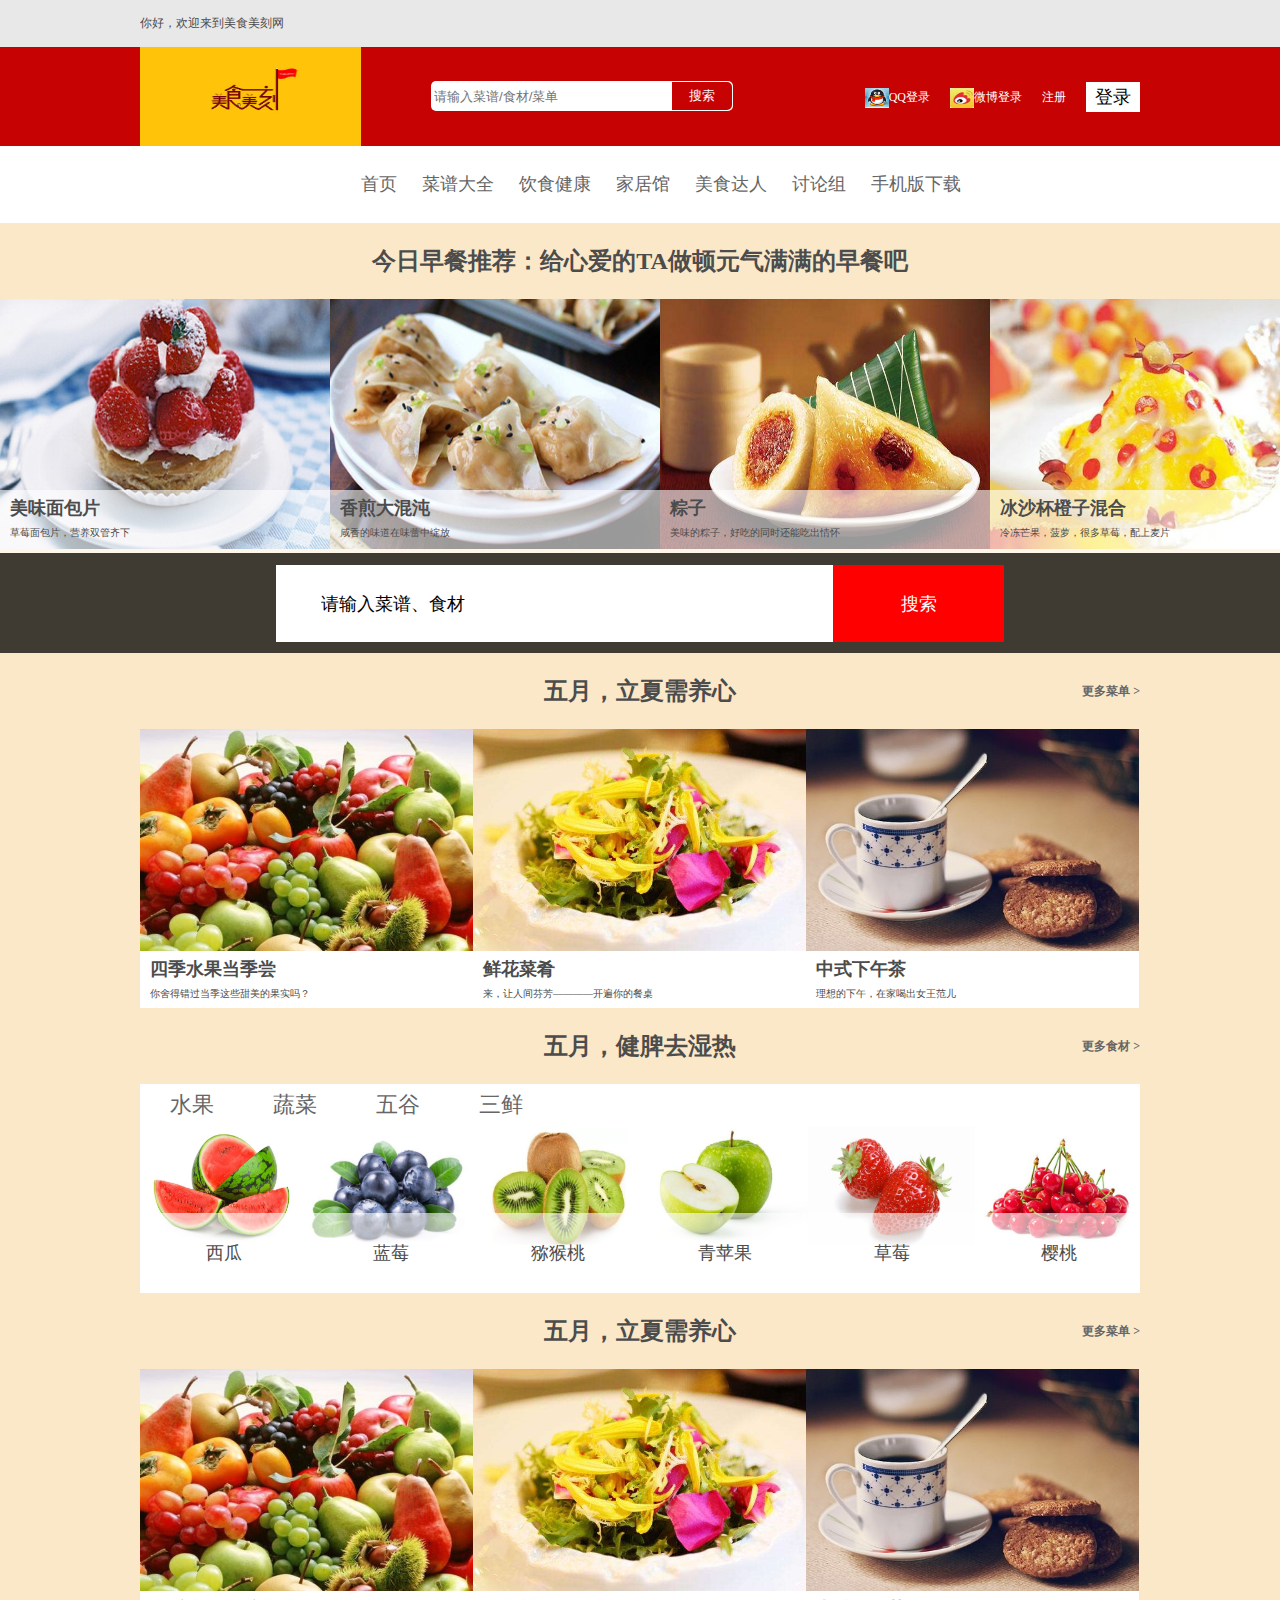
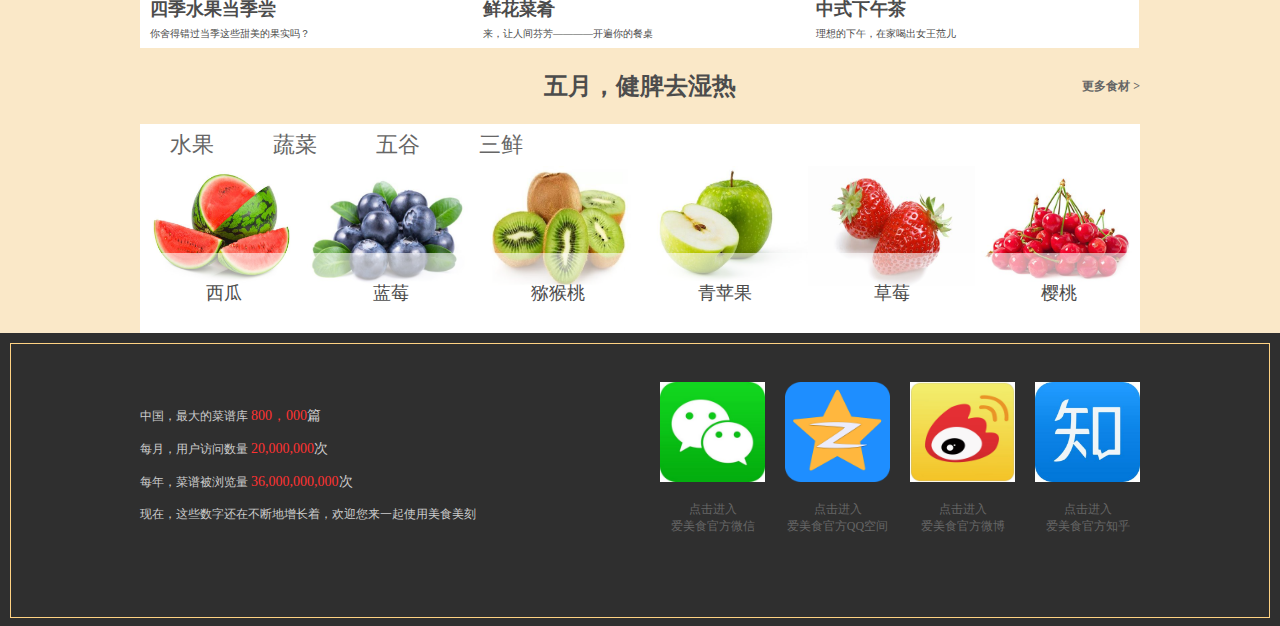
<file: meiShiMeiKe/index.html>
<!DOCTYPE html>
<html lang="en">
<head>
    <meta charset="UTF-8">
    <meta name="viewport" content="width=device-width, initial-scale=1.0">
    <title>Document</title>
    <link rel="stylesheet" href="css/common.css">
    <link rel="stylesheet" href="css/temple.css">
    <link rel="stylesheet" href="css/index.css">
</head>
<body>
    <!-- 顶部 begin -->
    <div class="top">
        <div class="center top_c">
            你好，欢迎来到美食美刻网</div>
    </div>
    <!-- 顶部 end -->
    <!-- logo begin -->
    <div class="logo">
        <div class="center l_c">
            <div class="l_left fl">
                <h1>
                    <a href="#">
                        <img src="images/logo.jpg" alt=""></a>
                </h1>
            </div>
            <div class="l_center fl">
                <input class="txt fl" type="text"
                    placeholder="请输入菜谱/食材/菜单">
                <input class="btn fl" type="button"
                    value="搜索">
            </div>
            <div class="l_right fr">
                <ul>
                    <li><img src="images/qq.jpg" alt=""><a href="#">QQ登录</a></li>
                    <li><img src="images/weibo.jpg" alt=""><a href="#">微博登录</a></li>
                    <li><a href="#">注册</a></li>
                    <li><input type="botton"
                        value="登录"></li>
                </ul>
            </div>
        </div>
    </div>
    <!-- logo end -->
    <!-- 首页导航 begin -->
    <div class="nav">
        <div class="center nav_c">
            <ul>
                <li><a href="#">首页</a></li>
                <li><a href="#">菜谱大全</a></li>
                <li><a href="#">饮食健康</a></li>
                <li><a href="#">家居馆</a></li>
                <li><a href="#">美食达人</a></li>
                <li><a href="#">讨论组</a></li>
                <li><a href="#">手机版下载</a></li>
            </ul>
        </div>
    </div>
    <!-- 首页导航 end -->
    <!-- 首页banner begin -->
    <div class="banner">
        <h2 class="h2Title">
            今日早餐推荐：给心爱的TA做顿元气满满的早餐吧
        </h2>
        <ul class="clearfix">
            <li>
                <div>
                    <a href="#">
                        <img src="images/cookie.jpg" alt="">
                    </a>
                </div>
                <div class="des">
                    <p class="p1">美味面包片</p>
                    <p class="p2">草莓面包片，营养双管齐下</p>
                </div>
            </li>
            <li>
                <div>
                    <a href="#">
                        <img src="images/hundun.jpg" alt="">
                    </a>
                </div>
                <div class="des">
                    <p class="p1">香煎大混沌</p>
                    <p class="p2">咸香的味道在味蕾中绽放</p>
                </div>
            </li>
            <li>
                <div>
                    <a href="#">
                        <img src="images/zongzi.jpg" alt="">
                    </a>
                </div>
                <div class="des">
                    <p class="p1">粽子</p>
                    <p class="p2">美味的粽子，好吃的同时还能吃出情怀</p>
                </div>
            </li>
            <li>
                <div>
                    <a href="#">
                        <img src="images/bingsha.jpg" alt="">
                    </a>
                </div>
                <div class="des">
                    <p class="p1">冰沙杯橙子混合</p>
                    <p class="p2">冷冻芒果，菠萝，很多草莓，配上麦片</p>
                </div>
            </li>
        </ul>
    </div>
    <!-- 首页banner end -->
    <!-- 首页搜索 begin -->
    <div class="search">
        <div class="s_center">
            <input class="txt fl" type="text" value="请输入菜谱、食材">
            <input class="btn fl" type="button" value="搜索">
        </div>
    </div>
    <!-- 首页搜索 end -->
    <!-- 首页菜单 begin -->
    <div class="menu center">
        <h2 class="h2Title">五月，立夏需养心<a class="more" href="#">
            更多菜单&nbsp;>
        </a></h2>
        <ul class="img clearfix">
            <li>
                <div>
                    <a href="#">
                        <img src="images/fruit.jpg" alt="">
                    </a>
                </div>
                <div class="word">
                    <p class="p1">四季水果当季尝</p>
                    <p class="p2">你舍得错过当季这些甜美的果实吗？</p>
                </div>
            </li>
            <li>
                <div>
                    <a href="#">
                        <img src="images/flower.jpg" alt="">
                    </a>
                </div>
                <div class="word">
                    <p class="p1">鲜花菜肴</p>
                    <p class="p2">来，让人间芬芳————开遍你的餐桌</p>
                </div>
            </li>
            <li>
                <div>
                    <a href="#">
                        <img src="images/tea.jpg" alt="">
                    </a>
                </div>
                <div class="word">
                    <p class="p1">中式下午茶</p>
                    <p class="p2">理想的下午，在家喝出女王范儿</p>
                </div>
            </li>
        </ul>
    </div>
    <!-- 首页菜单 end -->
    <!-- 首页食材 begin -->
    <div class="food center">
        <h2 class="h2Title">五月，健脾去湿热<a class="more" href="#">
            更多食材&nbsp;>
        </h2>
            <ul class="f_nav clearfix">
                <li><a href="#">水果</a></li>
                <li><a href="#">蔬菜</a></li>
                <li><a href="#">五谷</a></li>
                <li><a href="#">三鲜</a></li>
            </ul>
            <ul class="f_img clearfix">
                <li>
                    <a href="#">
                        <img src="images/xigua.jpg" alt="">
                    </a>
                    <span>西瓜</span>
                </li>
                <li>
                    <a href="#">
                        <img src="images/lanmei.jpg" alt="">
                    </a>
                    <span>蓝莓</span>
                </li>
                <li>
                    <a href="#">
                        <img src="images/mihoutao.jpg" alt="">
                    </a>
                    <span>猕猴桃</span>
                </li>
                <li>
                    <a href="#">
                        <img src="images/qingpingguo.jpg" alt="">
                    </a>
                    <span>青苹果</span>
                </li>
                <li>
                    <a href="#">
                        <img src="images/caomei.jpg" alt="">
                    </a>
                    <span>草莓</span>
                </li>
                <li>
                    <a href="#">
                        <img src="images/yingtao.jpg" alt="">
                    </a>
                    <span>樱桃</span>
                </li>
            </ul>
    </div>
    <!-- 首页食材 end -->
    <!-- 首页菜单 begin -->
    <div class="menu center">
        <h2 class="h2Title">五月，立夏需养心<a class="more" href="#">
            更多菜单&nbsp;>
        </a></h2>
        <ul class="img clearfix">
            <li>
                <div>
                    <a href="#">
                        <img src="images/fruit.jpg" alt="">
                    </a>
                </div>
                <div class="word">
                    <p class="p1">四季水果当季尝</p>
                    <p class="p2">你舍得错过当季这些甜美的果实吗？</p>
                </div>
            </li>
            <li>
                <div>
                    <a href="#">
                        <img src="images/flower.jpg" alt="">
                    </a>
                </div>
                <div class="word">
                    <p class="p1">鲜花菜肴</p>
                    <p class="p2">来，让人间芬芳————开遍你的餐桌</p>
                </div>
            </li>
            <li>
                <div>
                    <a href="#">
                        <img src="images/tea.jpg" alt="">
                    </a>
                </div>
                <div class="word">
                    <p class="p1">中式下午茶</p>
                    <p class="p2">理想的下午，在家喝出女王范儿</p>
                </div>
            </li>
        </ul>
    </div>
    <!-- 首页菜单 end -->
    <!-- 首页食材 begin -->
    <div class="food center">
        <h2 class="h2Title">五月，健脾去湿热<a class="more" href="#">
            更多食材&nbsp;>
        </h2>
            <ul class="f_nav clearfix">
                <li><a href="#">水果</a></li>
                <li><a href="#">蔬菜</a></li>
                <li><a href="#">五谷</a></li>
                <li><a href="#">三鲜</a></li>
            </ul>
            <ul class="f_img clearfix">
                <li>
                    <a href="#">
                        <img src="images/xigua.jpg" alt="">
                    </a>
                    <span>西瓜</span>
                </li>
                <li>
                    <a href="#">
                        <img src="images/lanmei.jpg" alt="">
                    </a>
                    <span>蓝莓</span>
                </li>
                <li>
                    <a href="#">
                        <img src="images/mihoutao.jpg" alt="">
                    </a>
                    <span>猕猴桃</span>
                </li>
                <li>
                    <a href="#">
                        <img src="images/qingpingguo.jpg" alt="">
                    </a>
                    <span>青苹果</span>
                </li>
                <li>
                    <a href="#">
                        <img src="images/caomei.jpg" alt="">
                    </a>
                    <span>草莓</span>
                </li>
                <li>
                    <a href="#">
                        <img src="images/yingtao.jpg" alt="">
                    </a>
                    <span>樱桃</span>
                </li>
            </ul>
    </div>
    <!-- 首页食材 end -->
    <!-- 尾部 begin -->
    <div class="foot">
        <div class="f_border">
            <div class="center">
                <div class="f_left fl">
                    <ul>
                        <li>中国，最大的菜谱库
                            <span class="fz14"><span class="cRed">800，000</span>篇</span>
                        </li>
                        <li>每月，用户访问数量
                            <span class="fz14"><span class="cRed">20,000,000</span>次</span>
                        </li>
                        <li>每年，菜谱被浏览量
                            <span class="fz14"><span class="cRed">36,000,000,000</span>次</span>
                        </li>
                        <li>
                            现在，这些数字还在不断地增长着，欢迎您来一起使用美食美刻
                        </li>
                    </ul>
                </div>
                <div class="f_right fr">
                    <ul>
                        <li>
                            <a href="#">
                                <img src="images/weixin.jpg" alt="">
                                <br><br><span>点击进入<br>爱美食官方微信</span>
                            </a>
                        </li>
                        <li>
                            <a href="#">
                                <img src="images/qqzone.jpg" alt="">
                                <br><br><span>点击进入<br>爱美食官方QQ空间</span>
                            </a>
                        </li>
                        <li>
                            <a href="#">
                                <img src="images/weibo.jpg" alt="">
                                <br><br><span>点击进入<br>爱美食官方微博</span>
                            </a>
                        </li>
                        <li>
                            <a href="#">
                                <img src="images/zhihu.jpg" alt="">
                                <br><br><span>点击进入<br>爱美食官方知乎</span>
                            </a>
                        </li>
                    </ul>
                </div>
            </div>
        </div>
    </div>
    <!-- 尾部 end -->
</body>
</html>
</file>
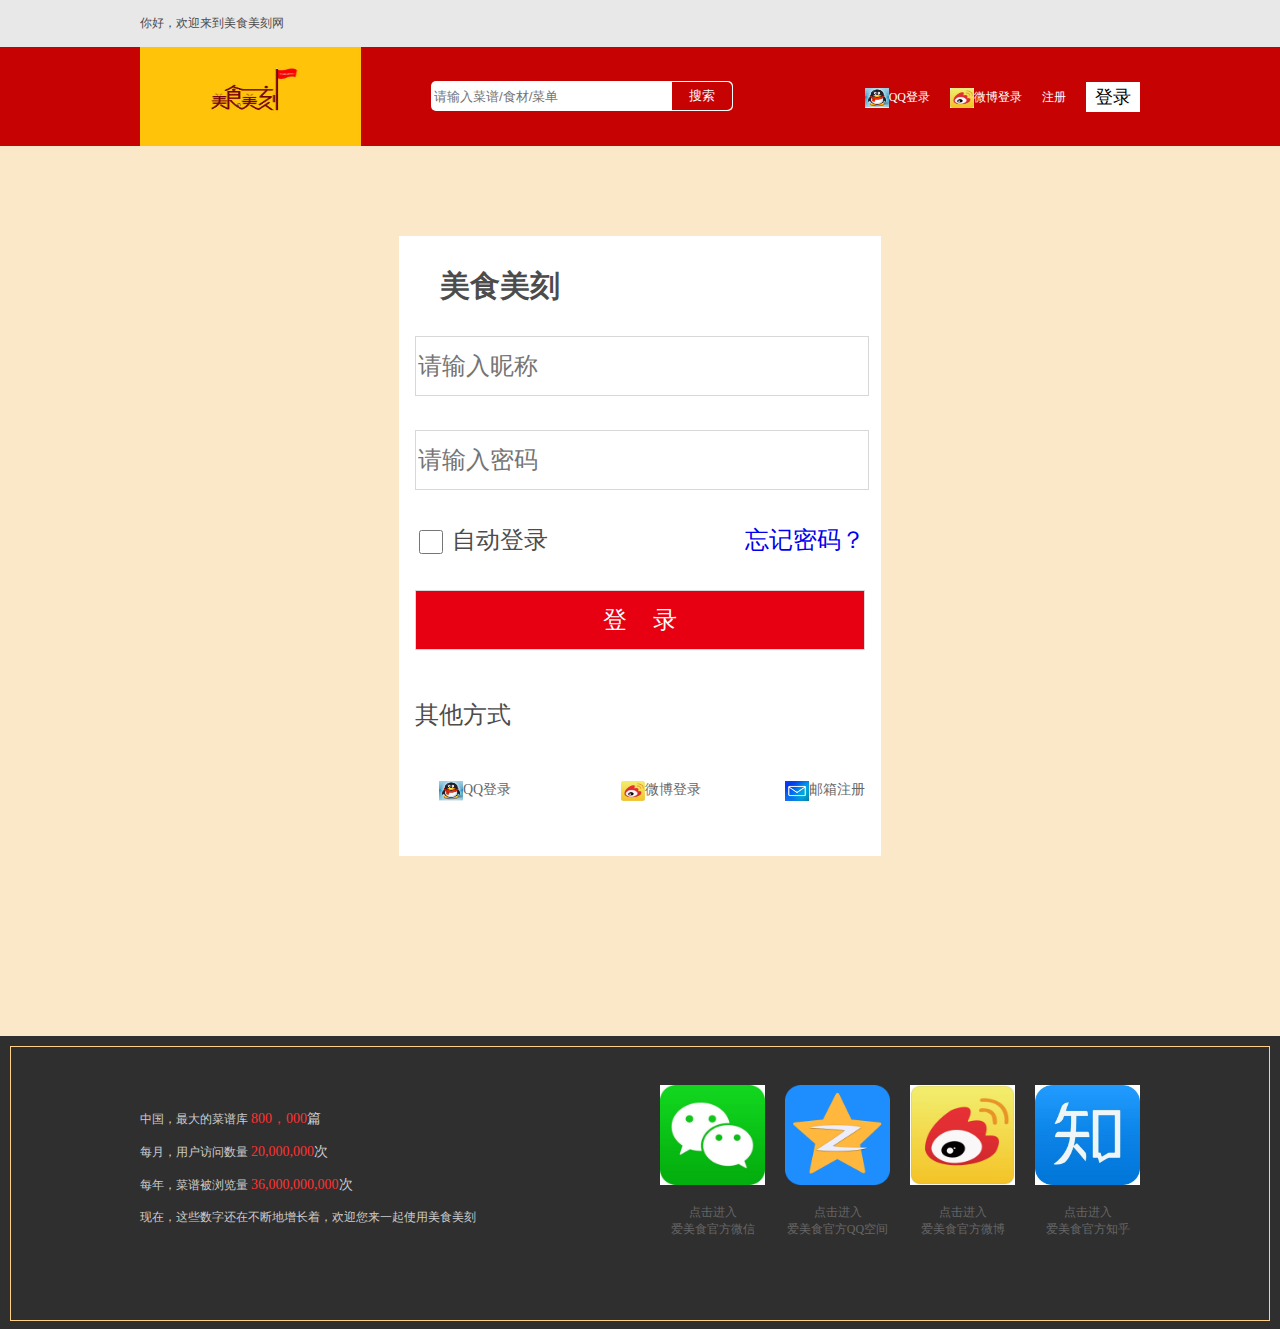
<file: meiShiMeiKe/login.html>
<!DOCTYPE html>
<html lang="en">
<head>
    <meta charset="UTF-8">
    <meta name="viewport" content="width=device-width, initial-scale=1.0">
    <title>Document</title>
    <link rel="stylesheet" href="css/common.css">
    <link rel="stylesheet" href="css/temple.css">
    <link rel="stylesheet" href="css/login.css">
</head>
<body>
    <!-- 顶部 begin -->
    <div class="top">
        <div class="center top_c">
            你好，欢迎来到美食美刻网</div>
    </div>
    <!-- 顶部 end -->
    <!-- logo begin -->
    <div class="logo">
        <div class="center l_c">
            <div class="l_left fl">
                    <a href="#">
                        <img src="images/logo.jpg" alt=""></a>
            </div>
            <div class="l_center fl">
                <input class="txt fl" type="text"
                    placeholder="请输入菜谱/食材/菜单">
                <input class="btn fl" type="button"
                    value="搜索">
            </div>
            <div class="l_right fr">
                <ul>
                    <li><img src="images/qq.jpg" alt=""><a href="#">QQ登录</a></li>
                    <li><img src="images/weibo.jpg" alt=""><a href="#">微博登录</a></li>
                    <li><a href="#">注册</a></li>
                    <li><input type="botton"
                        value="登录"></li>
                </ul>
            </div>
        </div>
    </div>
    <!-- logo end -->
    <!-- 内容 begin -->
    <div class="center main">
        <div class="m_right">
            <h2>美食美刻</h2>
            <div>
                <input class="txt" type="text"
                placeholder="请输入昵称">
                <input class="btn" type="password"
                placeholder="请输入密码">
            </div>
            <div class="remember">
                <span class="fl"><input type="checkbox">
                自动登录</span>
                <a class="fr" href="#">忘记密码？</a>
            </div>
            <div>
                <input type="button" class="loginBtn"
                value="登&nbsp;&nbsp;&nbsp;&nbsp;录">
            </div>
            <p>
                其他方式
            </p>
            <ul>
                <li class="fl"><img src="images/qq.jpg" alt=""><a href="#">QQ登录</a></li>
                <li class="fl weibo"><img src="images/weibo.jpg" alt=""><a href="#">微博登录</a></li>
                <li class="fr"><img src="images/email.jpg" alt=""><a href="#">邮箱注册</a></li>
            </ul>
        </div>
    </div>
    <!-- 内容 end -->
    <!-- 尾部 begin -->
    <div class="foot">
        <div class="f_border">
            <div class="center">
                <div class="f_left fl">
                    <ul>
                        <li>中国，最大的菜谱库
                            <span class="fz14"><span class="cRed">800，000</span>篇</span>
                        </li>
                        <li>每月，用户访问数量
                            <span class="fz14"><span class="cRed">20,000,000</span>次</span>
                        </li>
                        <li>每年，菜谱被浏览量
                            <span class="fz14"><span class="cRed">36,000,000,000</span>次</span>
                        </li>
                        <li>
                            现在，这些数字还在不断地增长着，欢迎您来一起使用美食美刻
                        </li>
                    </ul>
                </div>
                <div class="f_right fr">
                    <ul>
                        <li>
                            <a href="#">
                                <img src="images/weixin.jpg" alt="">
                                <br><br><span>点击进入<br>爱美食官方微信</span>
                            </a>
                        </li>
                        <li>
                            <a href="#">
                                <img src="images/qqzone.jpg" alt="">
                                <br><br><span>点击进入<br>爱美食官方QQ空间</span>
                            </a>
                        </li>
                        <li>
                            <a href="#">
                                <img src="images/weibo.jpg" alt="">
                                <br><br><span>点击进入<br>爱美食官方微博</span>
                            </a>
                        </li>
                        <li>
                            <a href="#">
                                <img src="images/zhihu.jpg" alt="">
                                <br><br><span>点击进入<br>爱美食官方知乎</span>
                            </a>
                        </li>
                    </ul>
                </div>
            </div>
        </div>
    </div>
    <!-- 尾部 end -->
</body>
</html>
</file>
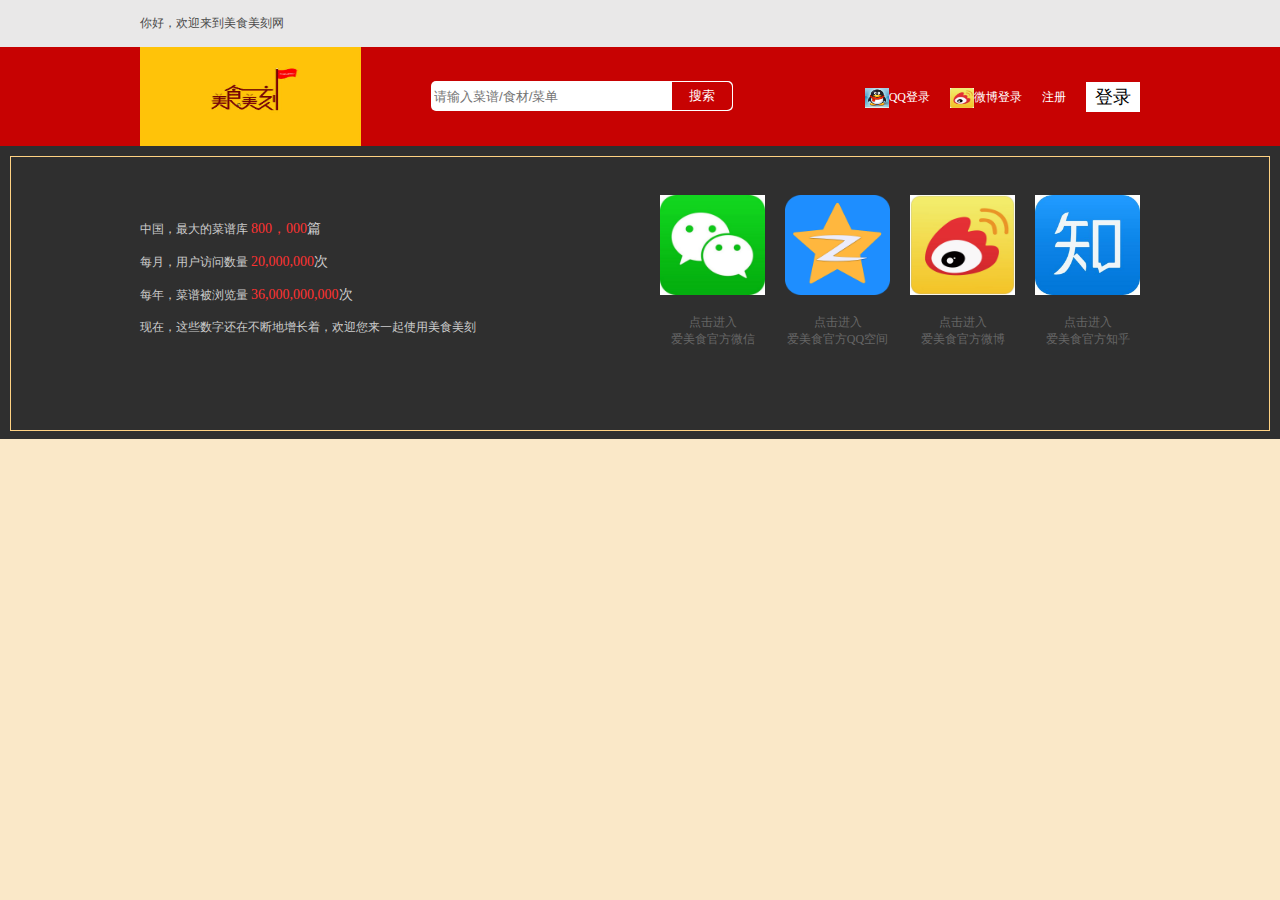
<file: meiShiMeiKe/temple.html>
<!-- 管理网站统一的头部和尾部 -->
<!DOCTYPE html>
<html lang="en">
<head>
    <meta charset="UTF-8">
    <meta name="viewport" content="width=device-width, initial-scale=1.0">
    <title>Document</title>
    <link rel="stylesheet" href="css/common.css">
    <link rel="stylesheet" href="css/temple.css">
</head>
<body>
    <!-- 顶部 begin -->
    <div class="top">
        <div class="center top_c">
            你好，欢迎来到美食美刻网</div>
    </div>
    <!-- 顶部 end -->
    <!-- logo begin -->
    <div class="logo">
        <div class="center l_c">
            <div class="l_left fl">
                <h1>
                    <a href="#">
                        <img src="images/logo.jpg" alt=""></a>
                </h1>
            </div>
            <div class="l_center fl">
                <input class="txt fl" type="text"
                    placeholder="请输入菜谱/食材/菜单">
                <input class="btn fl" type="button"
                    value="搜索">
            </div>
            <div class="l_right fr">
                <ul>
                    <li><img src="images/qq.jpg" alt=""><a href="#">QQ登录</a></li>
                    <li><img src="images/weibo.jpg" alt=""><a href="#">微博登录</a></li>
                    <li><a href="#">注册</a></li>
                    <li><input type="botton"
                        value="登录"></li>
                </ul>
            </div>
        </div>
    </div>
    <!-- logo end -->
    <!-- 内容 begin -->

    <!-- 内容 end -->
    <!-- 尾部 begin -->
    <div class="foot">
        <div class="f_border">
            <div class="center">
                <div class="f_left fl">
                    <ul>
                        <li>中国，最大的菜谱库
                            <span class="fz14"><span class="cRed">800，000</span>篇</span>
                        </li>
                        <li>每月，用户访问数量
                            <span class="fz14"><span class="cRed">20,000,000</span>次</span>
                        </li>
                        <li>每年，菜谱被浏览量
                            <span class="fz14"><span class="cRed">36,000,000,000</span>次</span>
                        </li>
                        <li>
                            现在，这些数字还在不断地增长着，欢迎您来一起使用美食美刻
                        </li>
                    </ul>
                </div>
                <div class="f_right fr">
                    <ul>
                        <li>
                            <a href="#">
                                <img src="images/weixin.jpg" alt="">
                                <br><br><span>点击进入<br>爱美食官方微信</span>
                            </a>
                        </li>
                        <li>
                            <a href="#">
                                <img src="images/qqzone.jpg" alt="">
                                <br><br><span>点击进入<br>爱美食官方QQ空间</span>
                            </a>
                        </li>
                        <li>
                            <a href="#">
                                <img src="images/weibo.jpg" alt="">
                                <br><br><span>点击进入<br>爱美食官方微博</span>
                            </a>
                        </li>
                        <li>
                            <a href="#">
                                <img src="images/zhihu.jpg" alt="">
                                <br><br><span>点击进入<br>爱美食官方知乎</span>
                            </a>
                        </li>
                    </ul>
                </div>
            </div>
        </div>
    </div>
    <!-- 尾部 end -->
</body>
</html>
</file>
<file: meiShiMeiKe/css/common.css>
/* 存放css初始化代码 */
html,body,ul,li,p,h1,h2,h3,form,img {
    margin: 0;
    padding: 0;
}
img {
    border: none;
}
ul {
    list-style: none;
}
input {
    padding-top: 0;
    padding-bottom: 0;
    border: none;
}
a {
    text-decoration: none;
}
body {
    font-family: "宋体";
    font-size: 12px;
    color: #4c4c4c;
    background-color: #fae8c8;
}
.fl {
    float: left;
}
.fr {
    float: right;
}
.clearfix:after {
    content: "";
    height: 0;
    line-height: 0;
    display: block;
    visibility: hidden;
    clear: both;
}
.clearfix {
    zoom: 1;
}
</file>
<file: meiShiMeiKe/css/temple.css>
.center {
    width: 1000px;
    margin: 0 auto;
}
.fz14 {
    font-size: 14px;
}
.cRed {
    color: #ff3232;
}
/* 顶部 begin */
.top {
    height: 47px;
    background-color: #e9e8e8;
}
.top .top_c {
    height: 47px;
    line-height: 47px;
}
/* 顶部 end */
/* logo begin */
.logo {
    height: 99px;
    background-color: #c70202;
}
.logo .l_c {
    height: 99px;
}
.logo .l_left a img {
    /* display: inline-block; */
    width: 221px;
    height: 99px;
    /* background: url(../images/logo.jpg);
    text-indent: -9999em; */
}
.logo .l_center {
    width: 300px;
    height: 28px;
    background-color: #ffffff;
    padding: 1px;
    margin-top: 34px;
    margin-left: 70px;
    border-radius: 5px;
}
.logo .l_center .txt {
    width: 236px;
    height: 28px;
    outline: none;
    border-radius: 5px 0px 0px 5px;
}
.logo .l_center .btn {
    width: 60px;
    height: 28px;
    background-color: #c70202;
    color: #ffffff;
    border-radius: 0px 5px 5px 0px;
}
.logo .l_right {
    margin-top: 35px;
}
.logo .l_right li {
    float: left;
    height: 30px;
    line-height: 30px;
    margin-left: 20px;
}
.logo .l_right a {
    color: #ffffff;
}
.logo .l_right input {
    width: 50px;
    height: 30px;
    font-size: 18px;
    text-align: center;
}
.logo .l_right img {
    width: 24px;
    height: 20px;
    vertical-align: middle;
}
/* logo end */
/* 内容 begin */

/* 内容 end */
/* 尾部 begin */
.foot {
    height: 273px;
    padding: 10px;
    background-color: #2f2f2f;
}
.foot .f_border {
    height: 273px;
    border: 1px solid #ffd283;
}
.foot .f_left {
    margin-top: 55px;
    color: #cccccc;
}
.foot .f_left li {
    height: 33px;
    line-height: 33px;
}
.foot .f_right {
    margin-top: 38px;
}
.foot .f_right li {
    float: left;
    margin-left: 20px;
}
.foot .f_right li img {
    width: 105px;
    height: 100px;
}
.foot .f_right li a {
    display: inline-block;
    color: #666666;
    text-align: center;
}
/* 尾部 end */
</file>
<file: meiShiMeiKe/css/index.css>
.h2Title {
    height: 76px;
    line-height: 76px;
    font-size: 24px;
    font-weight: 700;
    text-align: center;
    position: relative;
}
.more {
    position: absolute;
    top: 0;
    right: 0;
    color: #666666;
    font-size: 12px;
}
.p1 {
    height: 36px;
    line-height: 36px;
    font-family: "微软雅黑";
    font-size: 18px;
    font-weight: 700;
    margin-left: 10px;
}
.p2 {
    font-family: "微软雅黑";
    font-size: 10px;
    margin-left: 10px;
}
/* 首页导航 begin */
.nav {
    height: 77px;
    background-color: #ffffff;
}
.nav .nav_c {
    height: 77px;
}
.nav .nav_c li {
    float: left;
    height: 77px;
    line-height: 77px;
    font-size: 18px;
    margin-right: 25px;
}
.nav .nav_c li a {
    color: #666666;
}
.nav .nav_c li a:hover {
    color: red;
}
/* 首页导航 end */
/* 首页banner begin */
.banner ul {
    width: 1320px;
    margin: 0 auto;
}
.banner ul li {
    float: left;
    width: 330px;
    position: relative;
}
.banner ul li img {
    width: 330px;
    height: 250px
}
.banner .des {
    width: 330px;
    height: 63px;
    position: absolute;
    bottom: 0;
    left: 0;
    background-color: rgba(255, 255, 255, 0.6);
}
/* 首页banner end */
/* 首页搜索 begin */
.search {
    height: 100px;
    background-color: #3f3a32;
    overflow: hidden;
}
.search .s_center {
    width: 728px;
    height: 77px;
    background-color: #ffffff;
    margin: auto;
    margin-top: 12px;
}
.search .s_center .txt {
    width: 510px;
    height: 77px;
    font-size: 18px;
    padding-left: 45px;
    outline: none;
}
.search .s_center .btn {
    width: 171px;
    height: 77px;
    background-color: red;
    color: #ffffff;
    font-size: 18px;
}
/* 首页搜索 end */
/* 首页菜单 begin */
.menu .img li {
    width: 333px;
    float: left;
}
.menu .img li img {
    width: 333px;
    height: 222px;
    vertical-align: middle;
}
.menu .img .word {
    width: 333px;
    height: 57px;
    background-color: #ffffff;
}
/* 首页菜单 end */
/* 首页食材 begin */
.food {
    overflow: hidden;
}
.food .f_nav {
    background-color: #ffffff;
}
.food .f_nav li {
    float: left;
    height: 42px;
    width: 103px;
    line-height: 42px;
    font-size: 22px;
    text-align: center;
}
.food .f_nav li a {
    color: #666666;
}
.food .f_img {
    width: 1010px;
}
.food .f_img li {
    float: left;
    width: 167px;
    height: 167px;
    line-height: 167px;
    text-align: center;
    background-color: #ffffff;
    line-height: 167px;
    position: relative;
}
.food .f_img img {
    width: 167px;
    height: 120px;
}
.food .f_img span {
    position: absolute;
    bottom: 0;
    left: 0;
    width: 167px;
    height: 80px;
    line-height: 80px;
    font-size: 18px;
    background-color: rgba(255, 255, 255, 0.6);
}
/* 首页食材 end */
</file>
<file: meiShiMeiKe/css/login.css>
/* 内容 begin */
.main {
    height: 800px;
}
.main .m_right {
    width: 450px;
    height: 620px;
    background-color: #fff;
    padding: 0px 16px;
    margin: 90px auto;
}
.main .m_right h2 {
    font-size: 30px;
    height: 100px;
    line-height: 100px;
    padding-left: 25px;
}
.main .m_right input {
    width: 448px;
    height: 58px;
    border: 1px solid #d8d8d8;
    font-size: 24px;
}
.main .m_right .btn {
    margin-top: 34px;
}
.main .m_right .remember {
    height: 100px;
    font-size: 24px;
    line-height: 100px;
}
.main .m_right .remember input {
    width: 24px;
    height: 24px;
    vertical-align: middle;
}
.main .m_right .loginBtn {
    width: 450px;
    height: 60px;
    background-color: #e60012;
    color: #ffffff;
    font-size: 24px;
}
.main .m_right p {
    font-size: 24px;
    height: 130px;
    line-height: 130px;
}
.main .m_right ul li {
    font-size: 14px;
    height: 20px;
    line-height: 20px;
    margin-left: 24px;
}
.main .m_right ul a {
    color: #666666;
}
.main .m_right ul img {
    width: 24px;
    height: 20px;
    vertical-align: middle;
}
.main .m_right ul .weibo {
    margin-left: 110px;
}
/* 内容 end */
</file>
